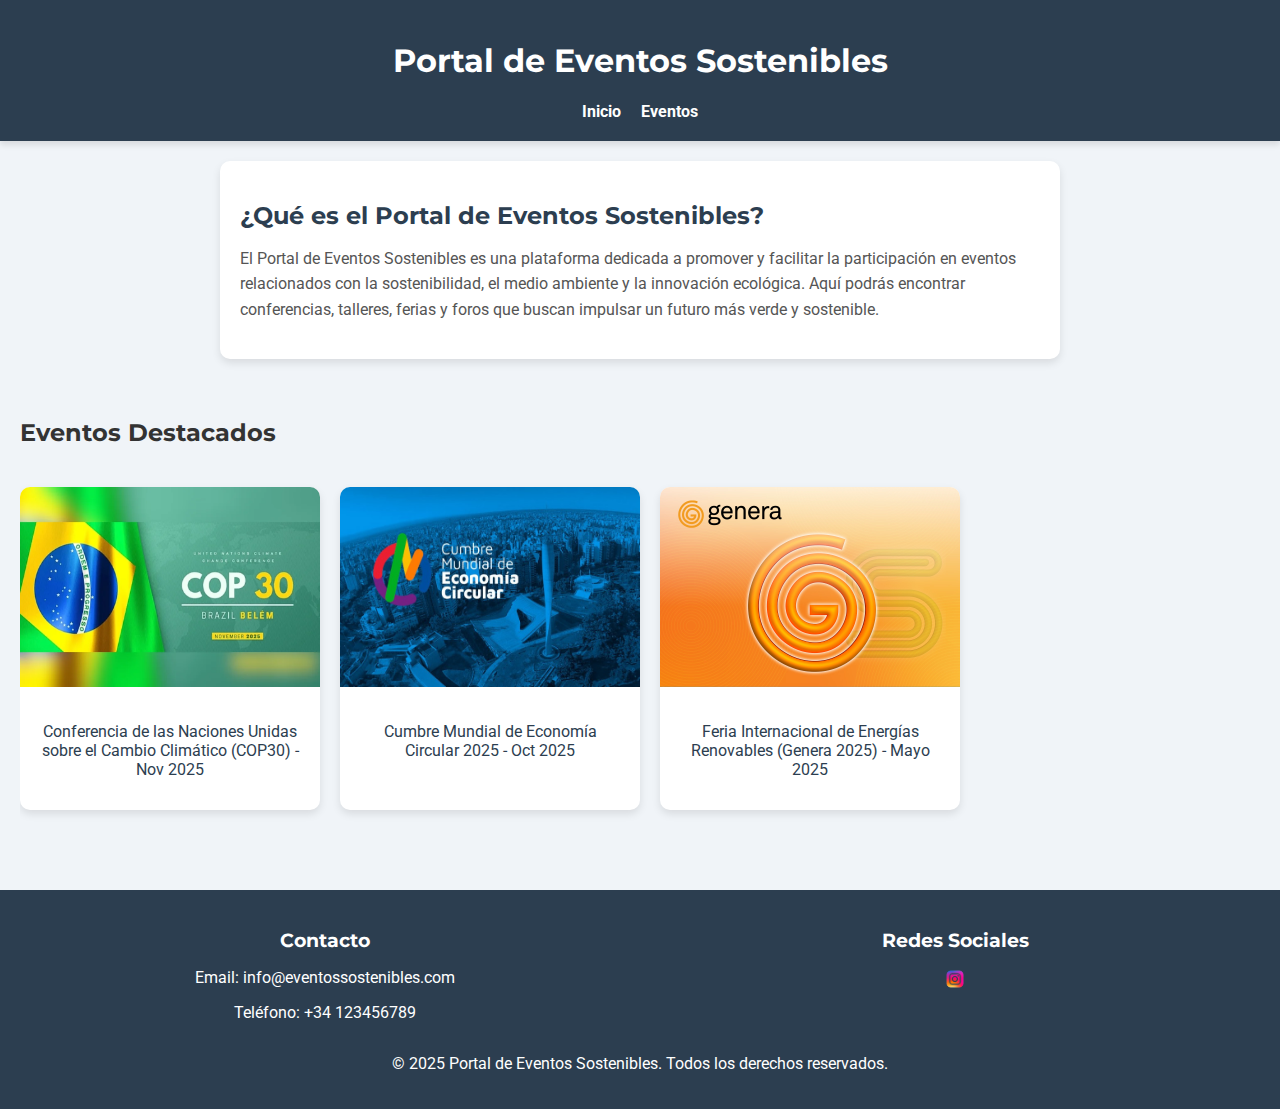
<file: 2.1 Lenguaje de marcas/index.html>
<!DOCTYPE html>
<html lang="es">
<head>
    <meta charset="UTF-8">
    <meta name="viewport" content="width=device-width, initial-scale=1.0">
    <title>Portal de Eventos Sostenibles</title>
    <link rel="stylesheet" href="styles.css">
</head>
<body>
    <header>
        <h1>Portal de Eventos Sostenibles</h1>
        <nav>
            <ul>
                <li><a href="index.html">Inicio</a></li>
                <li><a href="eventos.html">Eventos</a></li>
            </ul>
        </nav>
    </header>

    <main>
        <!-- Presentación del portal -->
        <section class="presentacion">
            <h2>¿Qué es el Portal de Eventos Sostenibles?</h2>
            <p>
                El Portal de Eventos Sostenibles es una plataforma dedicada a promover y facilitar la participación en eventos relacionados con la sostenibilidad, el medio ambiente y la innovación ecológica. Aquí podrás encontrar conferencias, talleres, ferias y foros que buscan impulsar un futuro más verde y sostenible.
            </p>
        </section>

        <!-- Carrusel de eventos destacados -->
        <section class="carrusel">
            <h2>Eventos Destacados</h2>
            <div class="contenedor-carrusel">
                <div class="item-carrusel">
                    <a href="detalle-cop30.html">
                        <img src="imagenes/cop30.jpg" alt="COP30">
                        <p>Conferencia de las Naciones Unidas sobre el Cambio Climático (COP30) - Nov 2025</p>
                    </a>
                </div>
                <div class="item-carrusel">
                    <a href="detalle-economia-circular.html">
                        <img src="imagenes/economia-circular-2025.jpg" alt="Cumbre Mundial de Economía Circular">
                        <p>Cumbre Mundial de Economía Circular 2025 - Oct 2025</p>
                    </a>
                </div>
                <div class="item-carrusel">
                    <a href="detalle-genera.html">
                        <img src="imagenes/genera-2025.jpg" alt="Feria Internacional de Energías Renovables">
                        <p>Feria Internacional de Energías Renovables (Genera 2025) - Mayo 2025</p>
                    </a>
                </div>
            </div>
        </section>
    </main>

    <footer>
        <div class="contenido-footer">
            <div class="seccion-footer">
                <h3>Contacto</h3>
                <p>Email: info@eventossostenibles.com</p>
                <p>Teléfono: +34 123456789</p>
            </div>
            <div class="seccion-footer">
                <h3>Redes Sociales</h3>
                <div class="iconos-redes">
                    <a href="#" target="_blank"><img src="imagenes/instagram-icon.png" alt="Instagram"></a>
                </div>
            </div>
        </div>
        <div class="pie-footer">
            <p>&copy; 2025 Portal de Eventos Sostenibles. Todos los derechos reservados.</p>
        </div>
    </footer>
</body>
</html>
</file>
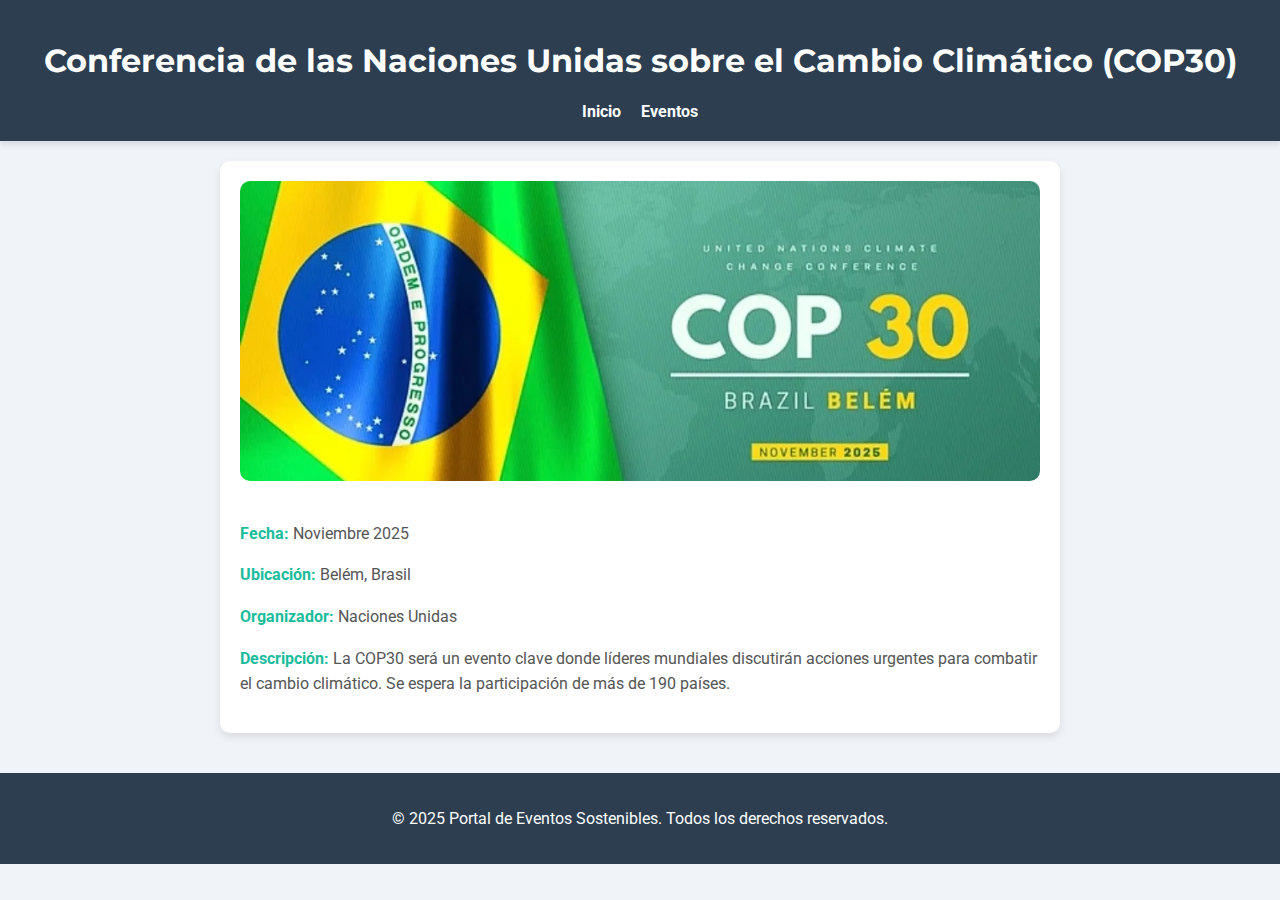
<file: 2.1 Lenguaje de marcas/detalle-cop30.html>
<!DOCTYPE html>
<html lang="es">
<head>
    <meta charset="UTF-8">
    <meta name="viewport" content="width=device-width, initial-scale=1.0">
    <title>Detalle COP30</title>
    <link rel="stylesheet" href="styles.css">
</head>
<body>
    <header>
        <h1>Conferencia de las Naciones Unidas sobre el Cambio Climático (COP30)</h1>
        <nav>
            <ul>
                <li><a href="index.html">Inicio</a></li>
                <li><a href="eventos.html">Eventos</a></li>
            </ul>
        </nav>
    </header>

    <main>
        <section class="detalle-evento">
            <img src="imagenes/cop30.jpg" alt="COP30">
            <p><strong>Fecha:</strong> Noviembre 2025</p>
            <p><strong>Ubicación:</strong> Belém, Brasil</p>
            <p><strong>Organizador:</strong> Naciones Unidas</p>
            <p><strong>Descripción:</strong> La COP30 será un evento clave donde líderes mundiales discutirán acciones urgentes para combatir el cambio climático. Se espera la participación de más de 190 países.</p>
        </section>
    </main>

    <footer>
        <div class="pie-footer">
            <p>&copy; 2025 Portal de Eventos Sostenibles. Todos los derechos reservados.</p>
        </div>
    </footer>
</body>
</html>
</file>
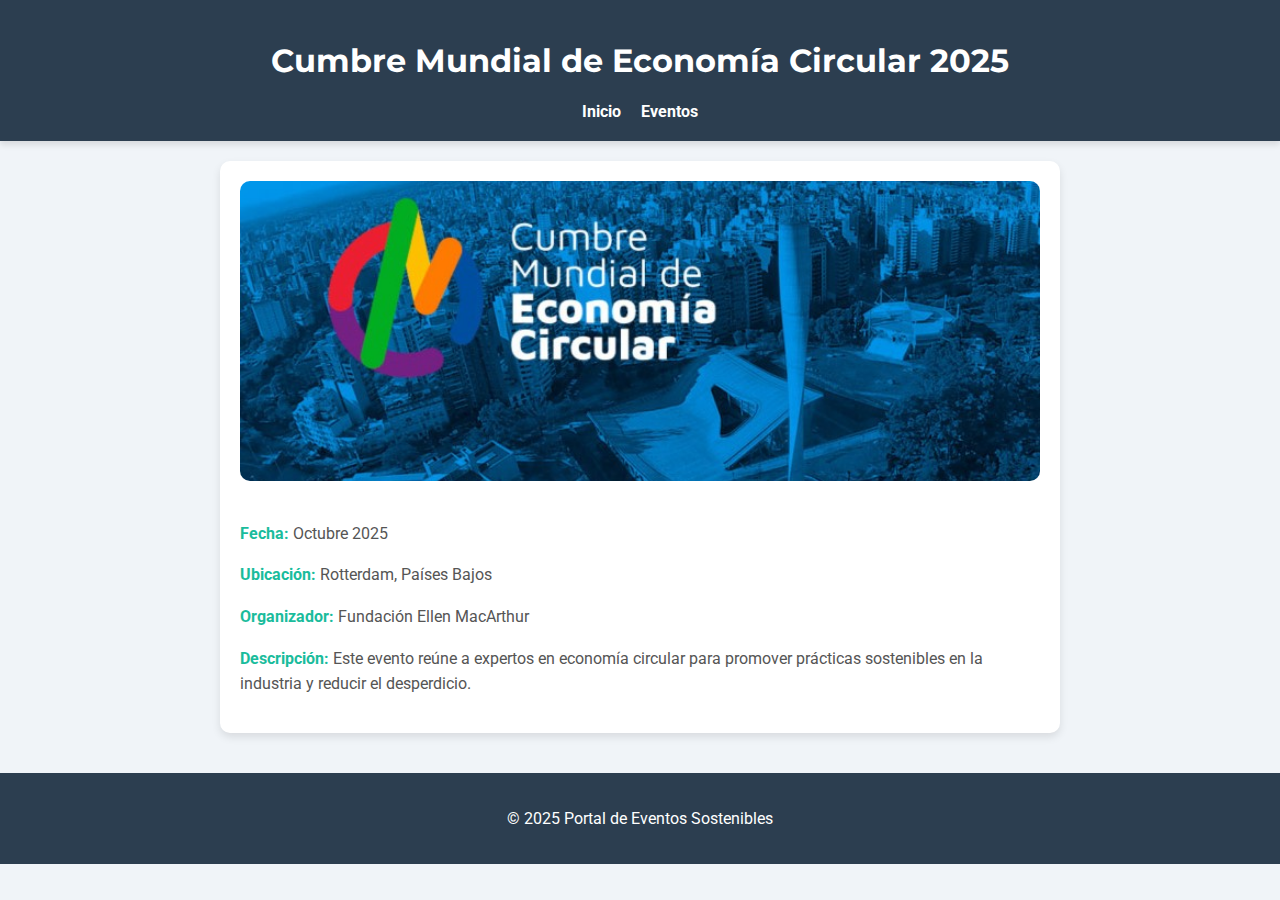
<file: 2.1 Lenguaje de marcas/detalle-economia-circular.html>
<!DOCTYPE html>
<html lang="es">
<head>
    <meta charset="UTF-8">
    <title>Detalle Cumbre Mundial de Economía Circular</title>
    <link rel="stylesheet" href="styles.css">
</head>
<body>
    <header>
        <h1>Cumbre Mundial de Economía Circular 2025</h1>
        <nav>
            <ul>
                <li><a href="index.html">Inicio</a></li>
                <li><a href="eventos.html">Eventos</a></li>
            </ul>
        </nav>
    </header>

    <main>
        <section class="detalle-evento">
            <img src="imagenes/economia-circular-2025.jpg" alt="Cumbre Mundial de Economía Circular">
            <p><strong>Fecha:</strong> Octubre 2025</p>
            <p><strong>Ubicación:</strong> Rotterdam, Países Bajos</p>
            <p><strong>Organizador:</strong> Fundación Ellen MacArthur</p>
            <p><strong>Descripción:</strong> Este evento reúne a expertos en economía circular para promover prácticas sostenibles en la industria y reducir el desperdicio.</p>
        </section>
    </main>

    <footer>
        <p>&copy; 2025 Portal de Eventos Sostenibles</p>
    </footer>
</body>
</html>
</file>
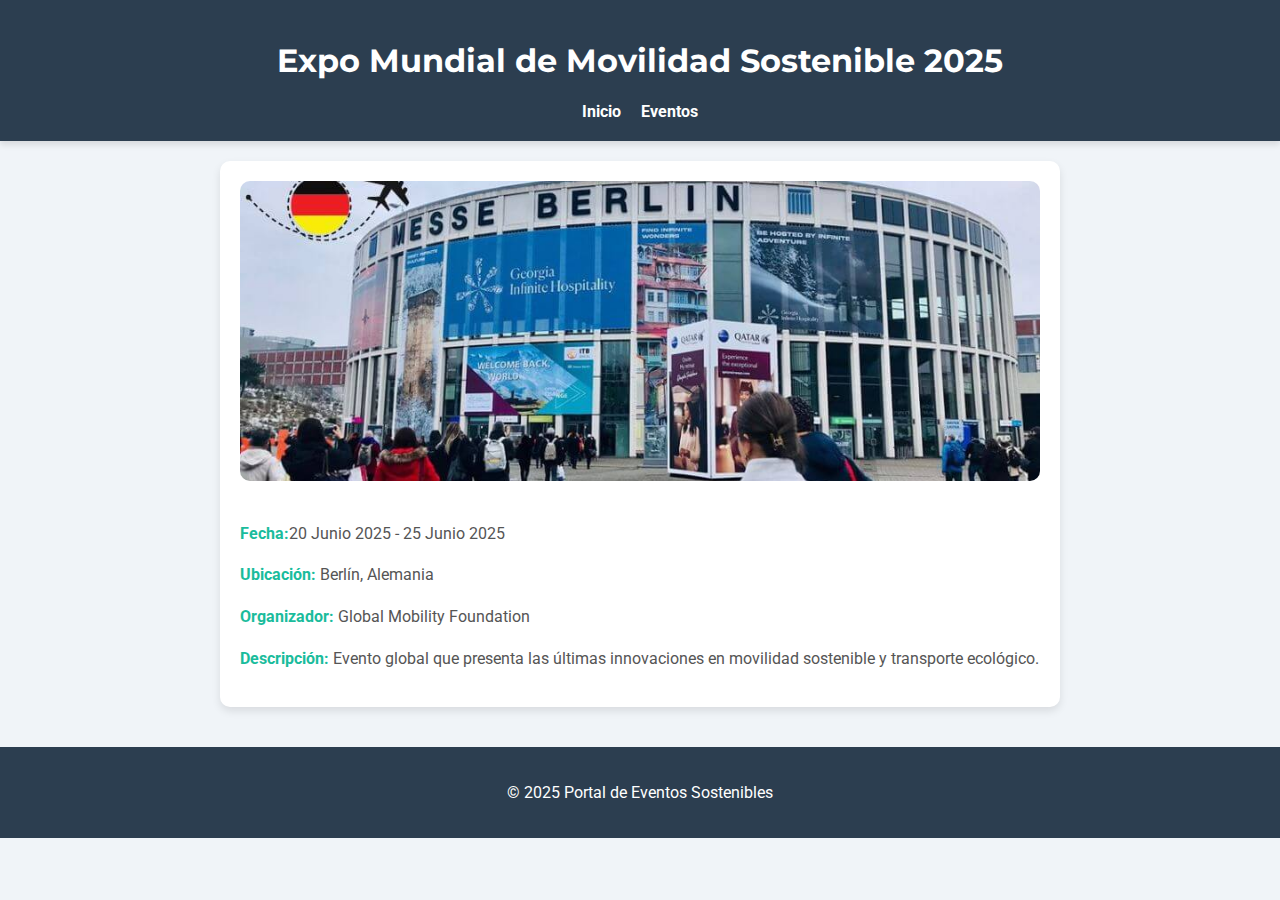
<file: 2.1 Lenguaje de marcas/detalle-expo-movilidad.html>
<!DOCTYPE html>
<html lang="es">
<head>
    <meta charset="UTF-8">
    <title>Detalle Expo Mundial de Movilidad Sostenible</title>
    <link rel="stylesheet" href="styles.css">
</head>
<body>
    <header>
        <h1>Expo Mundial de Movilidad Sostenible 2025</h1>
        <nav>
            <ul>
                <li><a href="index.html">Inicio</a></li>
                <li><a href="eventos.html">Eventos</a></li>
            </ul>
        </nav>
    </header>

    <main>
        <section class="detalle-evento">
            <img src="imagenes/expo-movilidad.jpg" alt="Expo Mundial de Movilidad Sostenible">
            <p><strong>Fecha:</strong>20 Junio 2025 - 25 Junio 2025</p>
            <p><strong>Ubicación:</strong> Berlín, Alemania</p>
            <p><strong>Organizador:</strong> Global Mobility Foundation</p>
            <p><strong>Descripción:</strong> Evento global que presenta las últimas innovaciones en movilidad sostenible y transporte ecológico.</p>
        </section>
    </main>

    <footer>
        <p>&copy; 2025 Portal de Eventos Sostenibles</p>
    </footer>
</body>
</html>
</file>
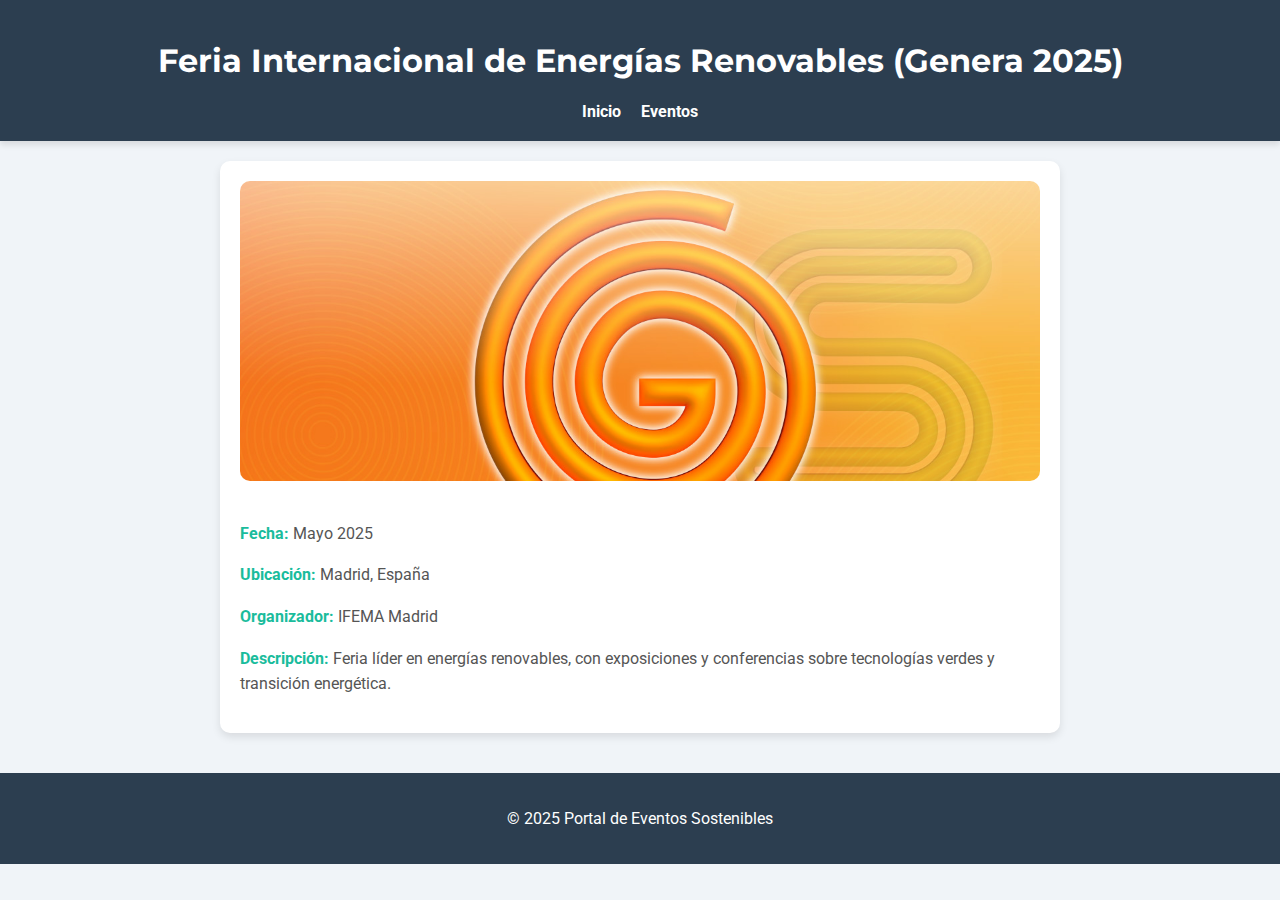
<file: 2.1 Lenguaje de marcas/detalle-genera.html>
<!DOCTYPE html>
<html lang="es">
<head>
    <meta charset="UTF-8">
    <title>Detalle Feria Internacional de Energías Renovables</title>
    <link rel="stylesheet" href="styles.css">
</head>
<body>
    <header>
        <h1>Feria Internacional de Energías Renovables (Genera 2025)</h1>
        <nav>
            <ul>
                <li><a href="index.html">Inicio</a></li>
                <li><a href="eventos.html">Eventos</a></li>
            </ul>
        </nav>
    </header>

    <main>
        <section class="detalle-evento">
            <img src="imagenes/genera-2025.jpg" alt="Feria Internacional de Energías Renovables">
            <p><strong>Fecha:</strong> Mayo 2025</p>
            <p><strong>Ubicación:</strong> Madrid, España</p>
            <p><strong>Organizador:</strong> IFEMA Madrid</p>
            <p><strong>Descripción:</strong> Feria líder en energías renovables, con exposiciones y conferencias sobre tecnologías verdes y transición energética.</p>
        </section>
    </main>

    <footer>
        <p>&copy; 2025 Portal de Eventos Sostenibles</p>
    </footer>
</body>
</html>
</file>
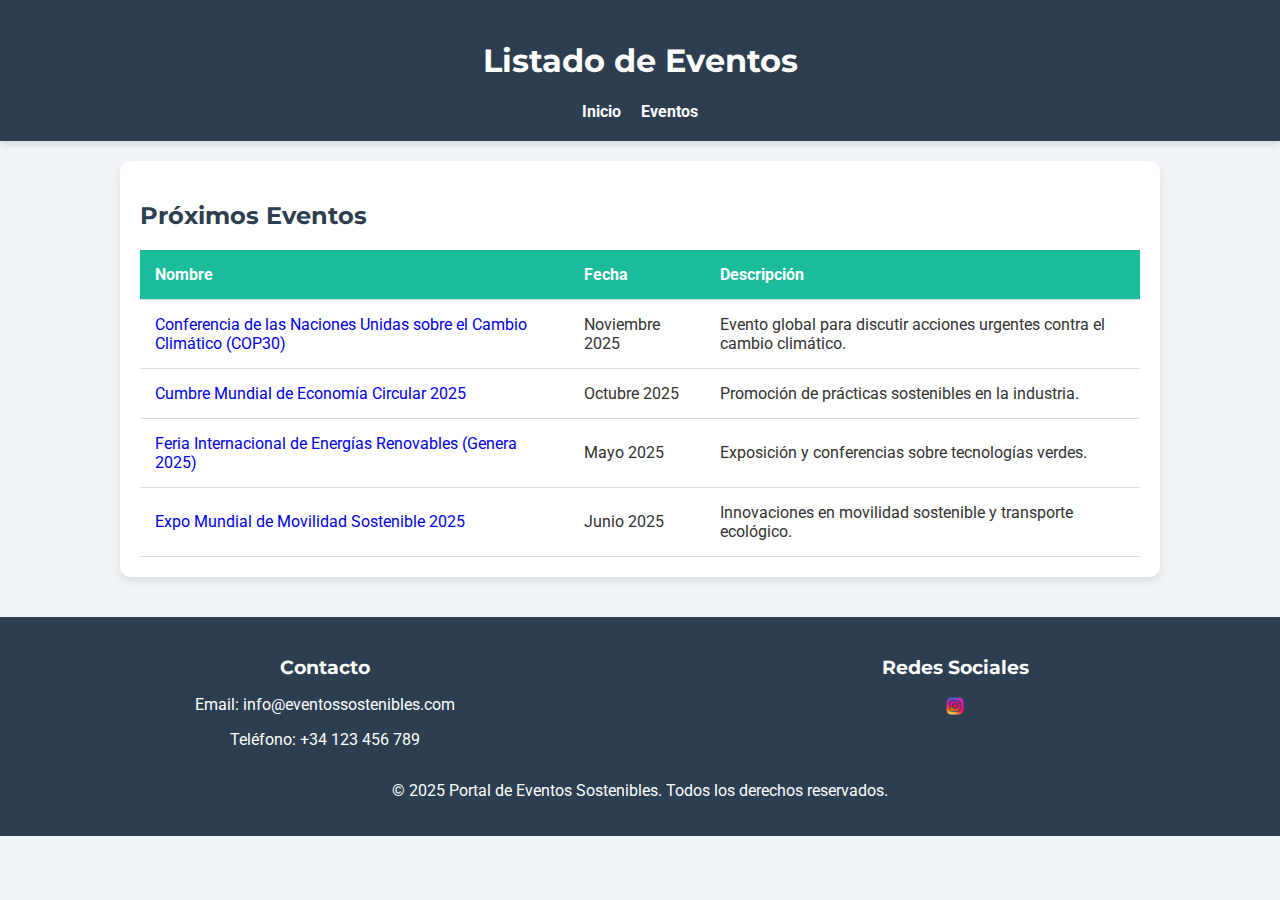
<file: 2.1 Lenguaje de marcas/eventos.html>
<!DOCTYPE html>
<html lang="es">
<head>
    <meta charset="UTF-8">
    <meta name="viewport" content="width=device-width, initial-scale=1.0">
    <title>Listado de Eventos</title>
    <link rel="stylesheet" href="styles.css">
</head>
<body>
    <header>
        <h1>Listado de Eventos</h1>
        <nav>
            <ul>
                <li><a href="index.html">Inicio</a></li>
                <li><a href="eventos.html">Eventos</a></li>
            </ul>
        </nav>
    </header>

    <main>
        <section class="listado-eventos">
            <h2>Próximos Eventos</h2>
            <table>
                <thead>
                    <tr>
                        <th>Nombre</th>
                        <th>Fecha</th>
                        <th>Descripción</th>
                    </tr>
                </thead>
                <tbody>
                    <tr>
                        <td><a href="detalle-cop30.html">Conferencia de las Naciones Unidas sobre el Cambio Climático (COP30)</a></td>
                        <td>Noviembre 2025</td>
                        <td>Evento global para discutir acciones urgentes contra el cambio climático.</td>
                    </tr>
                    <tr>
                        <td><a href="detalle-economia-circular.html">Cumbre Mundial de Economía Circular 2025</a></td>
                        <td>Octubre 2025</td>
                        <td>Promoción de prácticas sostenibles en la industria.</td>
                    </tr>
                    <tr>
                        <td><a href="detalle-genera.html">Feria Internacional de Energías Renovables (Genera 2025)</a></td>
                        <td>Mayo 2025</td>
                        <td>Exposición y conferencias sobre tecnologías verdes.</td>
                    </tr>
                    <tr>
                        <td><a href="detalle-expo-movilidad.html">Expo Mundial de Movilidad Sostenible 2025</a></td>
                        <td>Junio 2025</td>
                        <td>Innovaciones en movilidad sostenible y transporte ecológico.</td>
                    </tr>
                </tbody>
            </table>
        </section>
    </main>

    <footer>
        <div class="contenido-footer">
            <div class="seccion-footer">
                <h3>Contacto</h3>
                <p>Email: info@eventossostenibles.com</p>
                <p>Teléfono: +34 123 456 789</p>
            </div>
            <div class="seccion-footer">
                <h3>Redes Sociales</h3>
                <div class="iconos-redes">
                    <a href="#" target="_blank"><img src="imagenes/instagram-icon.png" alt="Instagram"></a>
                </div>
            </div>
        </div>
        <div class="pie-footer">
            <p>&copy; 2025 Portal de Eventos Sostenibles. Todos los derechos reservados.</p>
        </div>
    </footer>
</body>
</html>
</file>
<file: 2.1 Lenguaje de marcas/styles.css>
/* Importar fuentes de Google Fonts */
@import url('https://fonts.googleapis.com/css2?family=Roboto:wght@400;700&family=Montserrat:wght@400;700&display=swap');

/* Estilos generales */
body {
    font-family: 'Roboto', sans-serif;
    margin: 0;
    padding: 0;
    background-color: #f0f4f8;
    color: #333;
}

h1, h2, h3 {
    font-family: 'Montserrat', sans-serif;
    font-weight: 700;
}

header {
    background-color: #2c3e50;
    color: white;
    padding: 20px;
    text-align: center;
    box-shadow: 0 4px 6px rgba(0, 0, 0, 0.1);
}

nav ul {
    list-style-type: none;
    padding: 0;
    margin: 0;
    display: flex;
    justify-content: center;
    gap: 20px;
}

nav ul li a {
    color: white;
    text-decoration: none;
    font-weight: bold;
}

nav ul li a:hover {
    color: #1abc9c;
}

/* Estilos para la presentación */
.presentacion {
    padding: 20px;
    background-color: white;
    border-radius: 10px;
    margin: 20px auto;
    max-width: 800px;
    box-shadow: 0 4px 8px rgba(0, 0, 0, 0.1);
}

.presentacion h2 {
    color: #2c3e50;
    margin-bottom: 15px;
}

.presentacion p {
    font-size: 16px;
    line-height: 1.6;
    color: #555;
}

/* Estilos para el carrusel */
.carrusel {
    padding: 20px;
}

.contenedor-carrusel {
    display: flex;
    overflow-x: auto;
    gap: 20px;
    padding: 20px 0;
}

.item-carrusel {
    width: 300px;
    background-color: white;
    border-radius: 10px;
    overflow: hidden;
    box-shadow: 0 4px 8px rgba(0, 0, 0, 0.1);
}

.item-carrusel:hover {
    transform: translateY(-10px);
}

.item-carrusel img {
    width: 100%;
    height: 200px;
}

.item-carrusel p {
    padding: 15px;
    text-align: center;
    font-size: 16px;
    color: #2c3e50;
}

/* Estilos para el listado de eventos */
.listado-eventos {
    padding: 20px;
    background-color: white;
    border-radius: 10px;
    margin: 20px auto;
    max-width: 1000px;
    box-shadow: 0 4px 8px rgba(0, 0, 0, 0.1);
}

.listado-eventos h2 {
    color: #2c3e50;
    margin-bottom: 20px;
}

table {
    width: 100%;
    border-collapse: collapse;
}

th, td {
    padding: 15px;
    text-align: left;
    border-bottom: 1px solid #ddd;
}

th {
    background-color: #1abc9c;
    color: white;
}

tr:hover {
    background-color: #e9f5f1;
}

/* Estilos para el detalle del evento */
.detalle-evento {
    padding: 20px;
    background-color: white;
    border-radius: 10px;
    margin: 20px auto;
    max-width: 800px;
    box-shadow: 0 4px 8px rgba(0, 0, 0, 0.1);
}

.detalle-evento img {
    width: 100%;
    height: 300px;
    object-fit: cover;
    border-radius: 10px;
    margin-bottom: 20px;
}

.detalle-evento h2 {
    color: #2c3e50;
    margin-bottom: 15px;
}

.detalle-evento p {
    font-size: 16px;
    line-height: 1.6;
    color: #555;
}

.detalle-evento strong {
    color: #1abc9c;
}

/* Estilos para el footer */
footer {
    background-color: #2c3e50;
    color: white;
    padding: 20px;
    text-align: center;
    margin-top: 40px;
}

.contenido-footer {
    display: flex;
    justify-content: space-around;
    flex-wrap: wrap;
    gap: 20px;
}

.seccion-footer {
    flex: 1;
    min-width: 200px;
}

.seccion-footer h3 {
    margin-bottom: 15px;
}

.iconos-redes {
    display: flex;
    padding-left: 48%;;
}

.iconos-redes img {
    width: 24px;
    height: 24px;
}

a{
    text-decoration: none;
}
</file>
